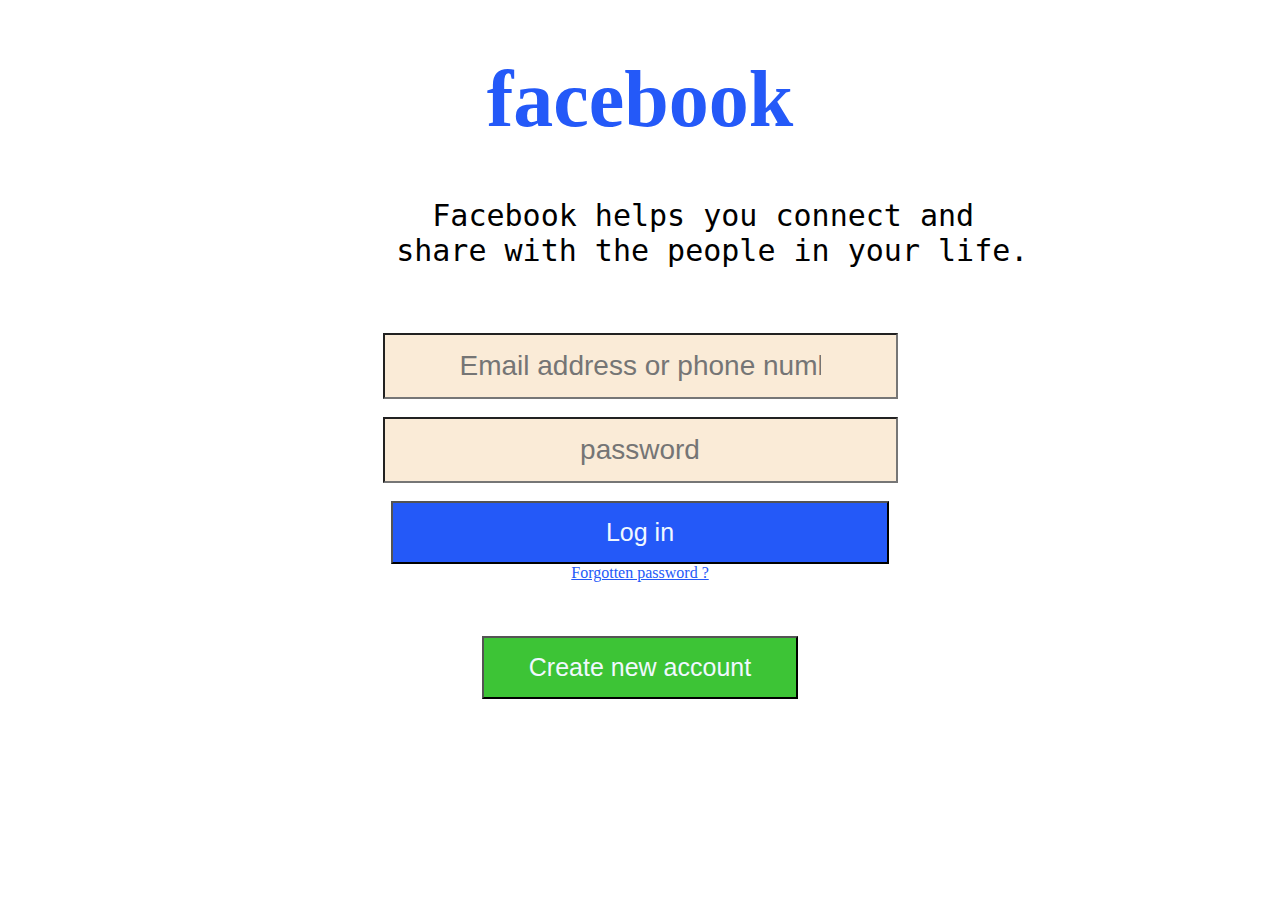
<file: index.html>
<!DOCTYPE html>
<html lang="en">
<head>
    <meta charset="UTF-8">
    <meta name="viewport" content="width=device-width, initial-scale=1.0">
    <title>Document</title>
    <link rel="stylesheet"href="style.css">

</head>
<body>
    <div>
        <div>
            <h1>facebook</h1>
        </div>
        <div>
          <pre>
        Facebook helps you connect and 
        share with the people in your life.
          </pre>
        <div>
            <form action="/action.php">
                <input type="text" placeholder="Email address or phone number" id="id1">
                <br>
                <br>
                <input type="password" placeholder="password" id="id2">
                 
            </form>
        </div> 
        <div>
            <br>
            <button id="buttontwo" "button">Log in 

            </button>
        </div>
        <div>
            <a href ="https://www.facebook.com/">Forgotten password ?</a>
        </div>
        <div>
            <br>
            <br><br>
            <button id="buttonone" "button">Create new account</button>
        </div>

        </div>

    </div>

</body>
</html>
</file>
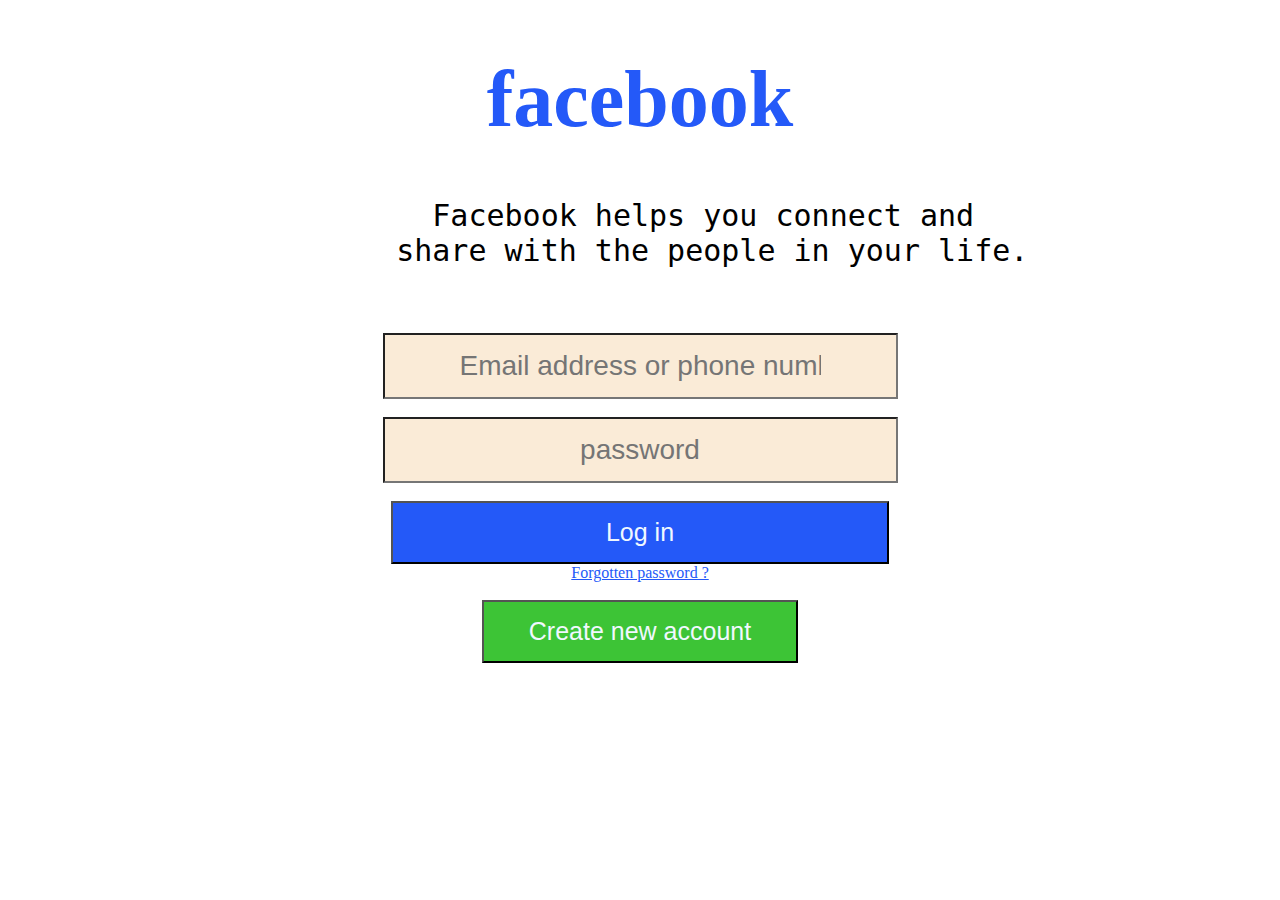
<file: task1.html>
<!DOCTYPE html>
<html lang="en">
<head>
    <meta charset="UTF-8">
    <meta name="viewport" content="width=device-width, initial-scale=1.0">
    <title>Document</title>
    <link rel="stylesheet"href="style.css">

</head>
<body>
    <div>
        <div>
            <h1>facebook</h1>
        </div>
        <div>
          <pre>
        Facebook helps you connect and 
        share with the people in your life.
          </pre>
        <div>
            <form action="/action.php">
                <input type="text" placeholder="Email address or phone number" id="id1">
                <br>
                <br>
                <input type="password" placeholder="password" id="id2">
                 
            </form>
        </div> 
        <div>
            <br>
            <button id="buttontwo" "button">Log in 

            </button>
        </div>
        <div>
            <a href ="https://www.facebook.com/">Forgotten password ?</a>
        </div>
        <div>
            <br>
            <button id="buttonone" "button">Create new account</button>
        </div>

        </div>

    </div>

</body>
</html>
</file>
<file: style.css>
h1
{color:rgb(36, 89, 248);
}
h1
{font-size: 80px}
*{text-align: center;}
pre{
    font-size: 30px;
}
pre{font-style: normal;}
button{margin-inline-end: auto;
    background-color:rgb(36, 89, 248);
    color: aliceblue;
    text-align: center;
    padding: 15px 213px;
    display: inline;
    font-size: 25px;
    box-shadow: inset;
}
input{
    padding: 15px 75px;
    color: black;
    background-color: antiquewhite;
    font-size: 28px;
    text-shadow: none;
    box-shadow: inset;
}
a{color:rgb(36, 89, 248);

}
#buttonone{
    background-color: rgb(61, 196, 54);
    padding: 15px 45px;

}
</file>
